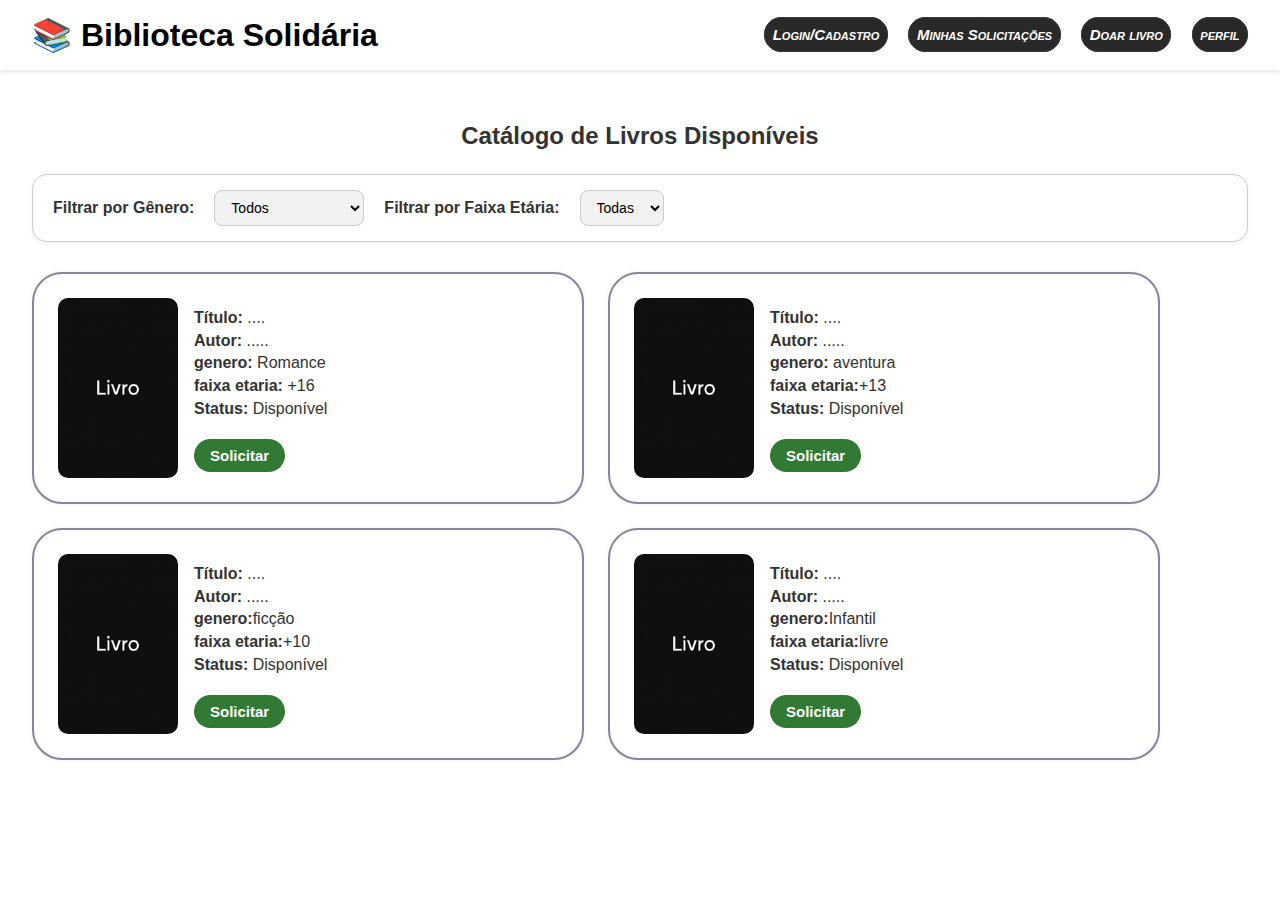
<file: index.html>
<!DOCTYPE html>
<html lang="pt-BR">
<head>
  <meta charset="UTF-8" />
  <meta name="viewport" content="width=device-width, initial-scale=1.0" />
  <title>Biblioteca Solidária - Catálogo</title>
  <link rel="stylesheet" href="css/index.css" />
</head>
<body>

  <header>
    <h1>📚 Biblioteca Solidária</h1>
    <nav>
      <a href="login.html">Login/Cadastro</a>
      <a href="minhas.html">Minhas Solicitações</a>
      <a href="doar.html">Doar livro</a>
      <a href="usuario.html">perfil</a>

    </nav>
  </header>

  <main>
    <h2>Catálogo de Livros Disponíveis</h2>
    <div class="filtros">
      <label for="filtro-genero">Filtrar por Gênero:</label>
      <select id="filtro-genero">
        <option value="">Todos</option>
        <option value="ficcao">Ficção</option>
        <option value="nao-ficcao">Não Ficção</option>
        <option value="aventura">Aventura</option>
        <option value="romance">Romance</option>
        <option value="misterios">Mistérios</option>
        <option value="ficcao-cientifica">Ficção Científica</option>
        <option value="Infantil">Infantil</option>
      </select>
    
      <label for="filtro-etaria">Filtrar por Faixa Etária:</label>
      <select id="filtro-etaria">
        <option value="">Todas</option>
        <option value="livre">livre</option>
        <option value="10+">10+</option>
        <option value="13+">13+</option>
        <option value="16+">16+</option>
        <option value="18+">18+</option>
      </select>
    </div>
    
    <div id="livros-container">
      <div class="book-card" data-genero="romance" data-etaria="16+">
        <img src="img/livro.png" alt="Capa do livro" class="book-img">        <div class="book-info">
        <p><strong>Título:</strong> ....<br></p>
        <p><strong>Autor:</strong> .....<br></p>
        <p><strong>genero:</strong> Romance<br></p>
        <p><strong>faixa etaria:</strong> +16<br></p>
        <p><strong>Status:</strong> Disponível</p>
        <a href="Detalhes-do-livro.html" class="edit-button">Solicitar</a>
        </div>
         </div>

      <div class="book-card" data-genero="aventura" data-etaria="13+">
        <img src="img/livro.png" alt="Capa do livro" class="book-img">        <div class="book-info">
        <p><strong>Título:</strong> ....<br></p>
        <p><strong>Autor:</strong> .....<br></p>
        <p><strong>genero:</strong> aventura<br></p>
        <p><strong>faixa etaria:</strong>+13<br></p>
        <p><strong>Status:</strong> Disponível</p>
        <a href="Detalhes-do-livro.html" class="edit-button">Solicitar</a>
        </div>

      </div>
      <div class="book-card" data-genero="Ficção" data-etaria="+10">
        <img src="img/livro.png" alt="Capa do livro" class="book-img">        <div class="book-info">
        <p><strong>Título:</strong> ....<br></p>
        <p><strong>Autor:</strong> .....<br></p>
        <p><strong>genero:</strong>ficção<br></p>
        <p><strong>faixa etaria:</strong>+10<br></p>
        <p><strong>Status:</strong> Disponível</p>
        <a href="Detalhes-do-livro.html" class="edit-button">Solicitar</a>
        </div>

      </div>
      <div class="book-card" data-genero="Infantil" data-etaria="livre">
        <img src="img/livro.png" alt="Capa do livro" class="book-img">        <div class="book-info">
        <p><strong>Título:</strong> ....<br></p>
        <p><strong>Autor:</strong> .....<br></p>
        <p><strong>genero:</strong>Infantil<br></p>
        <p><strong>faixa etaria:</strong>livre<br></p>
        <p><strong>Status:</strong> Disponível</p>
        <a href="Detalhes-do-livro.html" class="edit-button">Solicitar</a>
        </div>

      </div>
    </div>
  </main>
  
  <script>
    const generoSelect = document.getElementById("filtro-genero");
    const etariaSelect = document.getElementById("filtro-etaria");
    const livros = document.querySelectorAll(".book-card");
  
    function filtrarLivros() {
      const genero = generoSelect.value;
      const etaria = etariaSelect.value;
  
      livros.forEach(livro => {
        const generoLivro = livro.dataset.genero || "";
        const faixaEtariaLivro = livro.dataset.etaria || "";
  
        const generoCond = genero === "" || genero === generoLivro;
        const etariaCond = etaria === "" || etaria === faixaEtariaLivro;
  
        livro.style.display = (generoCond && etariaCond) ? "flex" : "none";
      });
    }
  
    generoSelect.addEventListener("change", filtrarLivros);
    etariaSelect.addEventListener("change", filtrarLivros);
  </script>
  
</body>

  
</html>
</file>
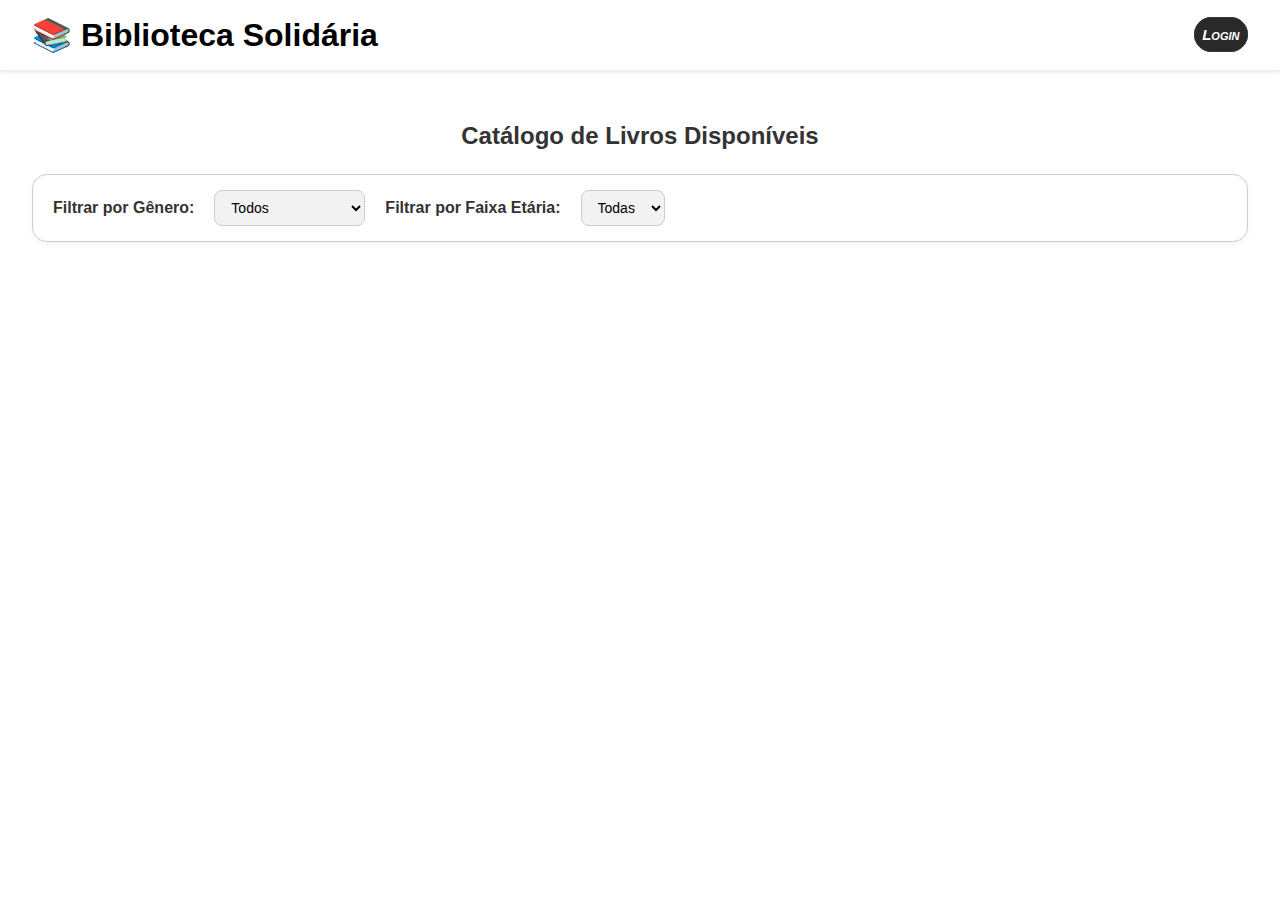
<file: catalogo.html>
<!DOCTYPE html>
<html lang="pt-BR">

<head>
  <meta charset="UTF-8" />
  <meta name="viewport" content="width=device-width, initial-scale=1.0" />
  <title>Biblioteca Solidária - Catálogo</title>
  <link rel="stylesheet" href="css/catalogo.css" />
</head>

<body>
  <header>
    <h1>📚 Biblioteca Solidária</h1>
    <nav>
      <a href="login.html" id="btn-login">Login</a>
      <a href="catalogo.html" id="btn-catalogo" style="display: none;">Catalago</a>
      <a href="meus-livros.html" id="btn-meus-livros" style="display: none;">Meus Livros</a>
      <a href="solicitacoes.html" id="btn-solicitacoes" style="display: none;">Minhas Solicitações</a>
      <a href="perfil.html" id="btn-perfil" style="display: none;">Perfil</a>
      <a id="btn-sair" style="display: none;">Sair</a>
    </nav>
  </header>

  <main>
    <h2>Catálogo de Livros Disponíveis</h2>
    <div class="filtros">
      <label for="filtro-genero">Filtrar por Gênero:</label>
      <select id="filtro-genero">
        <option value="">Todos</option>
        <option value="science_fiction">Ficção-Científica</option>
        <option value="non_fiction">Não-Ficção</option>
        <option value="adventure">Aventura</option>
        <option value="romance">Romance</option>
        <option value="horror">Horror</option>
        <option value="fantasy">Fantasia</option>
      </select>

      <label for="filtro-etaria">Filtrar por Faixa Etária:</label>
      <select id="filtro-etaria">
        <option value="">Todas</option>
        <option value="all_ages">livre</option>
        <option value="10_and_up">10+</option>
        <option value="13_and_up">13+</option>
        <option value="16_and_up">16+</option>
        <option value="18_and_up">18+</option>
      </select>
    </div>

    <div id="livros-container">
      <!-- Os livros serão inseridos aqui dinamicamente -->
    </div>
  </main>

  <script>
    const generoSelect = document.getElementById("filtro-genero");
    const etariaSelect = document.getElementById("filtro-etaria");

    const categoriasTraduzidas = {
      fantasy: "Fantasia",
      non_fiction: "Não-ficção",
      adventure: "Aventura",
      romance: "Romance",
      horror: "Horror",
      science_fiction: "Ficção científica",
    };

    const classificacoesTraduzidas = {
      "18_and_up": "18+",
      "16_and_up": "16+",
      "13_and_up": "13+",
      "10_and_up": "10+",
      all_ages: "Livre",
    };

    function filtrarLivros() {
      const genero = generoSelect.value;
      const etaria = etariaSelect.value;
      const livros = document.querySelectorAll(".book-card");

      livros.forEach((livro) => {
        const generoLivro = livro.dataset.genero || "";
        const faixaEtariaLivro = livro.dataset.etaria || "";

        const generoCond = genero === "" || genero === generoLivro;
        const etariaCond = etaria === "" || etaria === faixaEtariaLivro;

        livro.style.display = generoCond && etariaCond ? "flex" : "none";
      });
    }

    generoSelect.addEventListener("change", filtrarLivros);
    etariaSelect.addEventListener("change", filtrarLivros);

    async function carregarLivros() {
      try {
        const response = await fetch(
          "http://127.0.0.1:8000/api/catalog/"
        );
        const livros = await response.json();
        const livrosContainer = document.getElementById("livros-container");
        console.log(livros);

        if (livrosContainer) {
          livrosContainer.innerHTML = "";

          livros.forEach((livro) => {
            const livroCard = document.createElement("div");
            livroCard.classList.add("book-card");
            livroCard.dataset.genero = livro.category;
            livroCard.dataset.etaria = livro.classification;

            const categoriaTraduzida =
              categoriasTraduzidas[livro.category] || livro.category;
            const classificacaoTraduzida =
              classificacoesTraduzidas[livro.classification] ||
              livro.classification;

            livroCard.innerHTML = `
              <img src="img/livro.png" alt="Capa do livro" class="book-img">
              <div class="book-info">
              <p><strong>Título:</strong> ${livro.title}</p> <!-- Atualizando para 'title' -->
              <p><strong>Autor:</strong> ${livro.author}</p> <!-- Atualizando para 'author' -->
              <p><strong>Gênero:</strong>  ${categoriaTraduzida}</p> <!-- Atualizando para 'category' -->
              <p><strong>Classificação:</strong> ${classificacaoTraduzida}</p> <!-- Atualizando para 'classification' -->
              <p><strong>Status:</strong> ${livro.status === "available" ? "Disponível" : "Indisponível"}</p> <!-- Traduzindo status -->
              <a href="info-livro.html?id=${livro.id}" class="edit-button">Solicitar</a>
              </div>`;
            livrosContainer.appendChild(livroCard);
          });
        }
      } catch (error) {
        console.error("Erro ao carregar livros:", error);
      }
    }

    const accessToken = localStorage.getItem("accessToken");
    const btnLogin = document.getElementById("btn-login");
    const btnSolicitacoes = document.getElementById("btn-solicitacoes");
    const btnDoarLivro = document.getElementById("btn-meus-livros");
    const btnPerfil = document.getElementById("btn-perfil");
    const btnSair = document.getElementById("btn-sair");
    const btnCatalogo = document.getElementById("btn-catalogo");

    if (accessToken) {
      // Usuário está logado
      btnLogin.style.display = "none";
      btnSolicitacoes.style.display = "inline";
      btnDoarLivro.style.display = "inline";
      btnPerfil.style.display = "inline";
      btnSair.style.display = "inline";
      btnCatalogo.style.display = "inline";
    } else {
      // Usuário não está logado
      btnLogin.style.display = "inline";
      btnSolicitacoes.style.display = "none";
      btnDoarLivro.style.display = "none";
      btnPerfil.style.display = "none";
      btnSair.style.display = "none";
      btnCatalogo.style.display = "none";
    }


    btnSair.addEventListener("click", () => {
      localStorage.removeItem("accessToken");
      window.location.href = "login.html";
    });

    window.onload = carregarLivros;
  </script>
</body>

</html>
</file>
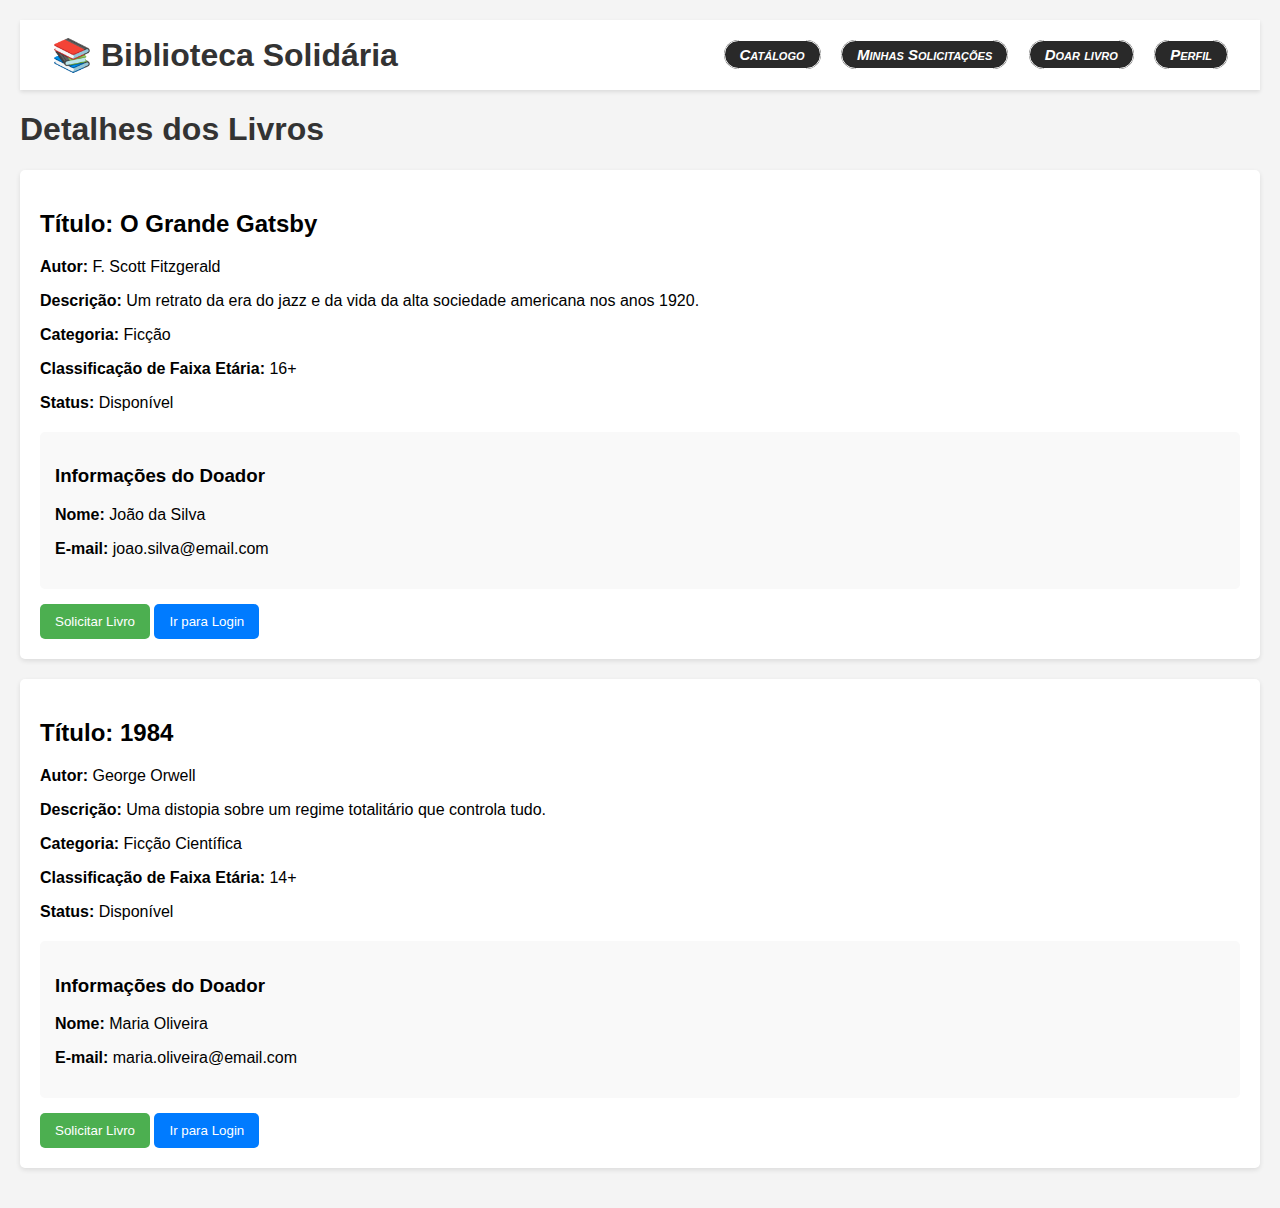
<file: Detalhes-do-livro.html>
<!DOCTYPE html>
<html lang="pt-BR">
<head>
  <meta charset="UTF-8" />
  <meta name="viewport" content="width=device-width, initial-scale=1.0" />
  <title>Detalhes do Livro</title>
  <link rel="stylesheet" href="css/detalhes.css" />
</head>
<body>

  <header>
    <h1>📚 Biblioteca Solidária</h1>
    <nav>
      <a href="index.html">Catálogo</a>
      <a href="minhas.html">Minhas Solicitações</a>
      <a href="doar.html">Doar livro</a>
      <a href="usuario.html">Perfil</a>
    </nav>
  </header>

  <main>
    <h1>Detalhes dos Livros</h1>
  <div id="livros-container"></div>

  <script>
    // Simulação de dados de livros
    const livros = [
      {
        titulo: "O Grande Gatsby",
        autor: "F. Scott Fitzgerald",
        descricao: "Um retrato da era do jazz e da vida da alta sociedade americana nos anos 1920.",
        categoria: "Ficção",
        classificacao: "16+",
        status: "Disponível",
        doador: {
          nome: "João da Silva",
          email: "joao.silva@email.com"
        }
      },
      {
        titulo: "1984",
        autor: "George Orwell",
        descricao: "Uma distopia sobre um regime totalitário que controla tudo.",
        categoria: "Ficção Científica",
        classificacao: "14+",
        status: "Disponível",
        doador: {
          nome: "Maria Oliveira",
          email: "maria.oliveira@email.com"
        }
      }
      // Adicione mais livros conforme necessário
    ];

    const usuarioLogado = false; // Mude para true para simular um usuário logado

    // Função para renderizar os livros na página
    function renderizarLivros() {
      const livrosContainer = document.getElementById('livros-container');
      livrosContainer.innerHTML = '';

      livros.forEach(livro => {
        const livroDiv = document.createElement('div');
        livroDiv.classList.add('livro');
        livroDiv.innerHTML = `
          <h2>Título: ${livro.titulo}</h2>
          <p><strong>Autor:</strong> ${livro.autor}</p>
          <p><strong>Descrição:</strong> ${livro.descricao}</p>
          <p><strong>Categoria:</strong> ${livro.categoria}</p>
          <p><strong>Classificação de Faixa Etária:</strong> ${livro.classificacao}</p>
          <p><strong>Status:</strong> ${livro.status}</p>
          <div class="doador-info">
            <h3>Informações do Doador</h3>
            <p><strong>Nome:</strong> ${livro.doador.nome}</p>
            <p><strong>E-mail:</strong> ${livro.doador.email}</p>
          </div>
          <div id="acao-solicitar">
            <button class="solicitar-livro">Solicitar Livro</button>
            <button class="botao-login">Ir para Login</button>
          </div>
        `;
        livrosContainer.appendChild(livroDiv);

        // Adiciona evento para o botão de solicitar livro
        livroDiv.querySelector('.solicitar-livro').addEventListener('click', function() {
          if (!usuarioLogado) {
            window.location.href = 'login.html';
          } else {
            alert('Solicitação do livro "${livro.titulo}" realizada com sucesso!');
          }
        });

        // Adiciona evento para o botão de ir para login
        livroDiv.querySelector('.botao-login').addEventListener('click', function() {
          window.location.href = 'login.html';
        });
      });
    }

    // Renderiza os livros na página ao carregar
    renderizarLivros();
  </script>
</body>
</html>
</file>
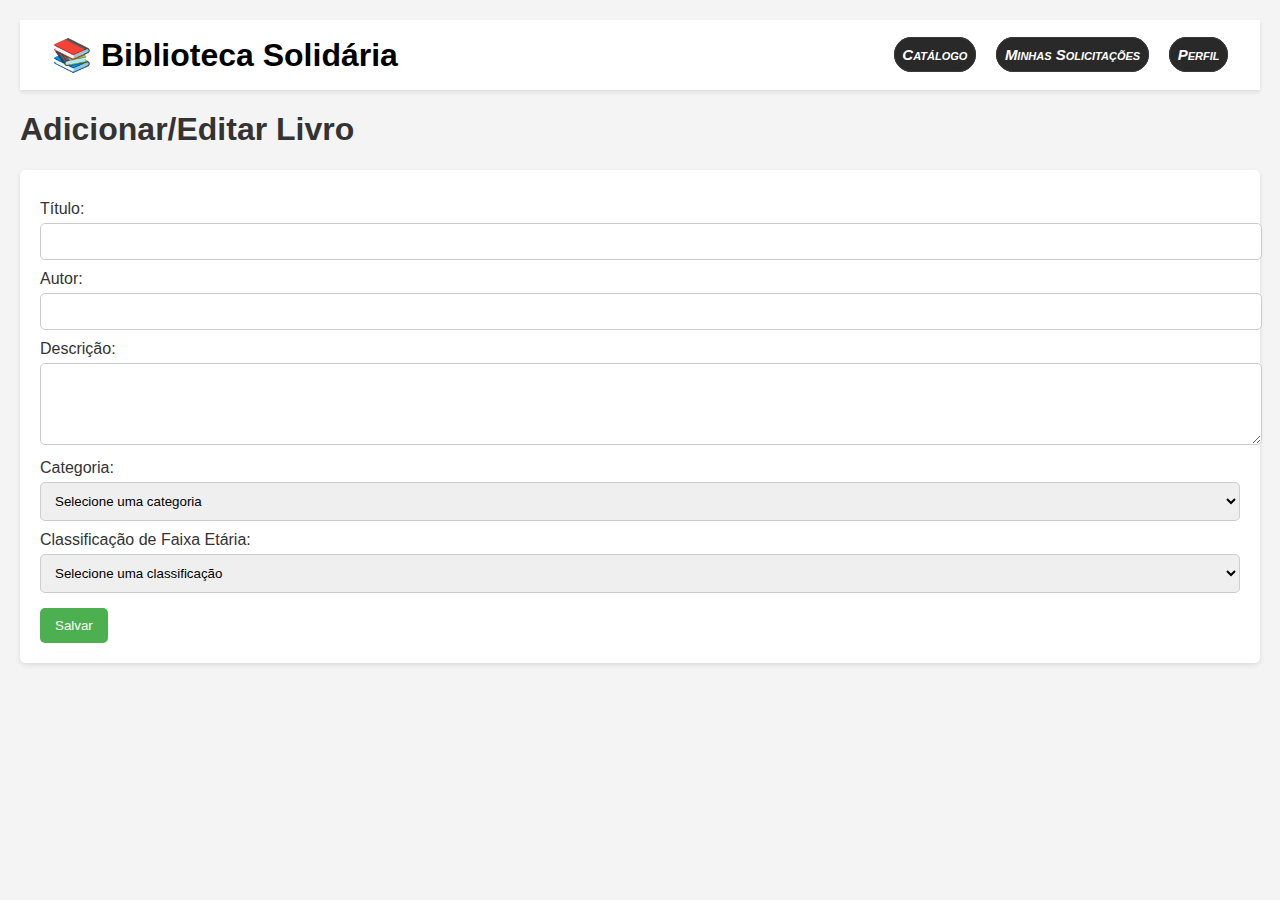
<file: doar.html>
<!DOCTYPE html>
<html lang="pt-BR">
<head>
  <meta charset="UTF-8">
  <meta name="viewport" content="width=device-width, initial-scale=1.0">
  <title>Doar Livro - Biblioteca Solidária</title>
  <link rel="stylesheet" href="css/doar.css">
</head>
<body>
  <header>
    <h1>📚 Biblioteca Solidária</h1>
    <nav>
        <a href="index.html">Catálogo</a>
        <a href="minhas.html">Minhas Solicitações</a>
        <a href="usuario.html">Perfil</a>
      </nav>
  </header>

  <main>
    <h1>Adicionar/Editar Livro</h1>
  <form id="livro-form">
    <label for="titulo">Título:</label>
    <input type="text" id="titulo" required />

    <label for="autor">Autor:</label>
    <input type="text" id="autor" required />

    <label for="descricao">Descrição:</label>
    <textarea id="descricao" rows="4" required></textarea>

    <label for="categoria">Categoria:</label>
    <select id="categoria" required>
      <option value="">Selecione uma categoria</option>
      <option value="ficcao">Ficção</option>
      <option value="nao-ficcao">Não Ficção</option>
      <option value="aventura">Aventura</option>
      <option value="romance">Romance</option>
      <option value="mistérios">Mistérios</option>
      <option value="ficcao-cientifica">Ficção Científica</option>
    </select>

    <label for="classificacao">Classificação de Faixa Etária:</label>
    <select id="classificacao" required>
      <option value="">Selecione uma classificação</option>
      <option value="10+">10+</option>
      <option value="13+">13+</option>
      <option value="16+">16+</option>
      <option value="18+">18+</option>
    </select>

    <button type="submit">Salvar</button>
  </form>

  <script>
    document.getElementById('livro-form').addEventListener('submit', function(event) {
      event.preventDefault();
      // Aqui você pode adicionar a lógica para salvar o livro
      alert('Livro salvo com sucesso!');
      // Limpar o formulário após salvar
      this.reset();
    });
  </script>

</body>
</html>
</file>
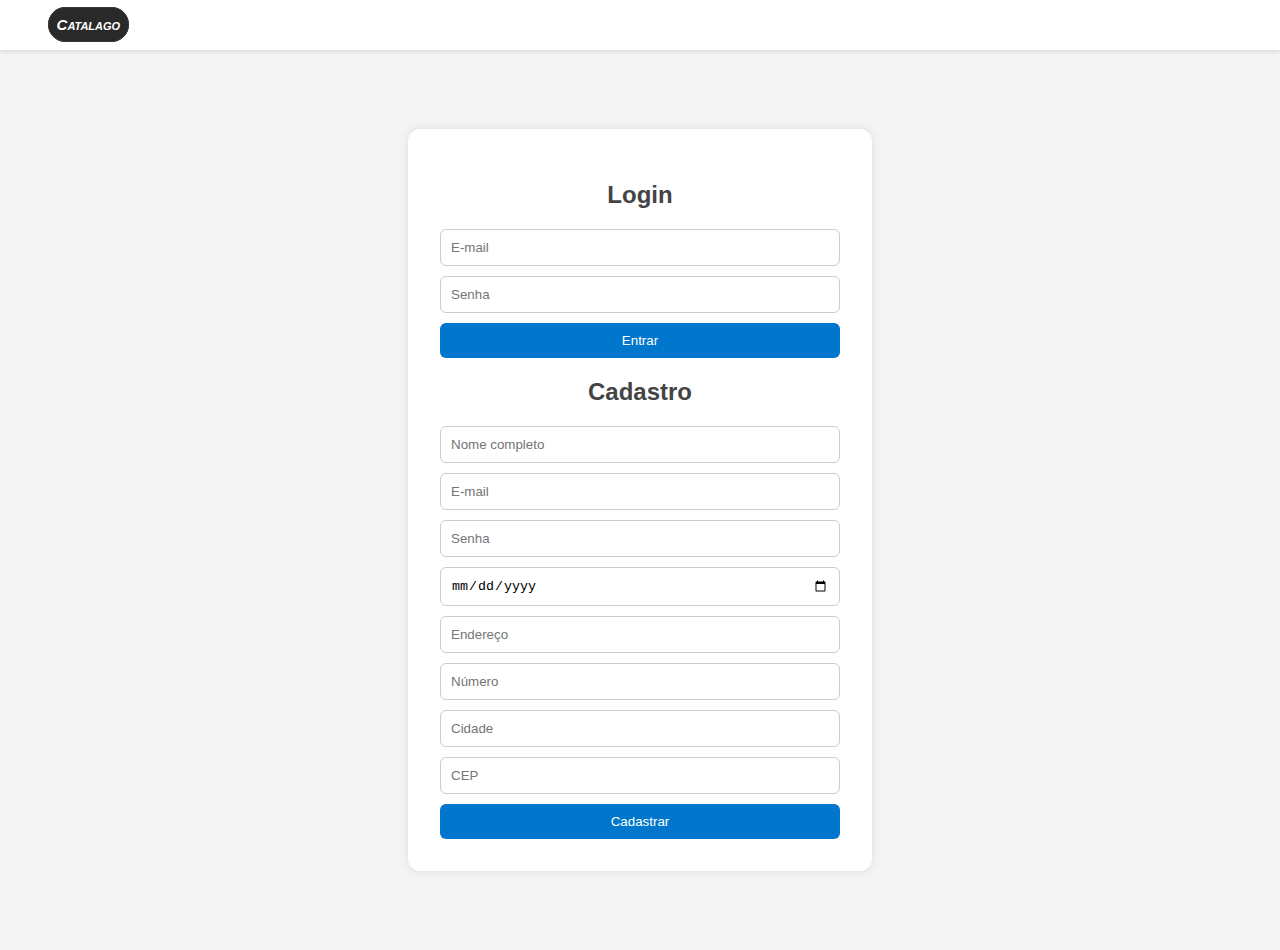
<file: login.html>
<!DOCTYPE html>
<html lang="pt-BR">

<head>
  <meta charset="UTF-8" />
  <meta name="viewport" content="width=device-width, initial-scale=1.0" />
  <title>Login / Cadastro - Biblioteca Solidária</title>
  <link rel="stylesheet" href="css/login.css" />
</head>

<body>
  <header>
    <nav>
      <a href="catalogo.html">Catalago</a>
    </nav>
  </header>
  <main>
    <div class="form-container">
      <h2>Login</h2>
      <form id="form-login">
        <input type="email" name="email" placeholder="E-mail" required />
        <input type="password" name="senha" placeholder="Senha" required />
        <button type="submit">Entrar</button>
      </form>

      <h2>Cadastro</h2>
      <form id="form-cadastro">
        <input type="text" name="nome" placeholder="Nome completo" required />
        <input type="email" name="email" placeholder="E-mail" required />
        <input type="password" name="senha" placeholder="Senha" required />
        <input type="date" name="data_nascimento" placeholder="Data de Nascimento" required />
        <input type="text" name="endereco" placeholder="Endereço" required />
        <input type="text" name="numero" placeholder="Número" required />
        <input type="text" name="cidade" placeholder="Cidade" required />
        <input type="text" name="cep" placeholder="CEP" required />
        <button type="submit">Cadastrar</button>
      </form>
    </div>
  </main>
  <script>
    const formLogin = document.getElementById('form-login');
    const formCadastro = document.getElementById('form-cadastro');

    // LOGIN
    formLogin.addEventListener('submit', async (e) => {
      e.preventDefault();

      const email = formLogin.email.value;
      const password = formLogin.senha.value;

      try {
        const resposta = await fetch('http://127.0.0.1:8000/api/login/', {
          method: 'POST',
          headers: { 'Content-Type': 'application/json' },
          body: JSON.stringify({ email, password }),
        });

        if (!resposta.ok) throw new Error('Erro no login');

        const dados = await resposta.json();
        localStorage.setItem('accessToken', dados.access);
        alert('Login realizado com sucesso!');
        window.location.href = 'catalogo.html';
      } catch (err) {
        alert('Erro ao fazer login. Verifique seus dados.');
        console.error(err);
      }
    });

    // CADASTRO
    formCadastro.addEventListener('submit', async (e) => {
      e.preventDefault();

      const dados = {
        name: formCadastro.nome.value,
        email: formCadastro.email.value,
        password: formCadastro.senha.value,
        birth_date: formCadastro.data_nascimento.value,
        street: formCadastro.endereco.value,
        number: formCadastro.numero.value,
        city: formCadastro.cidade.value,
        zip: formCadastro.cep.value,
      };

      try {
        const resposta = await fetch('http://127.0.0.1:8000/api/users/', {
          method: 'POST',
          headers: { 'Content-Type': 'application/json' },
          body: JSON.stringify(dados),
        });

        if (!resposta.ok) {
          const erro = await resposta.json();
          let mensagens = [];

          for (const campo in erro) {
            mensagens.push(`${campo}: ${erro[campo].join(', ')}`);
          }

          throw new Error(mensagens.join('\n'));
        }

        const resultado = await resposta.json();
        window.location.href = 'catalogo.html';
        formCadastro.reset();
      } catch (err) {
        alert(err.message);
        console.error(err);
      }
    });
  </script>
</body>

</html>
</file>
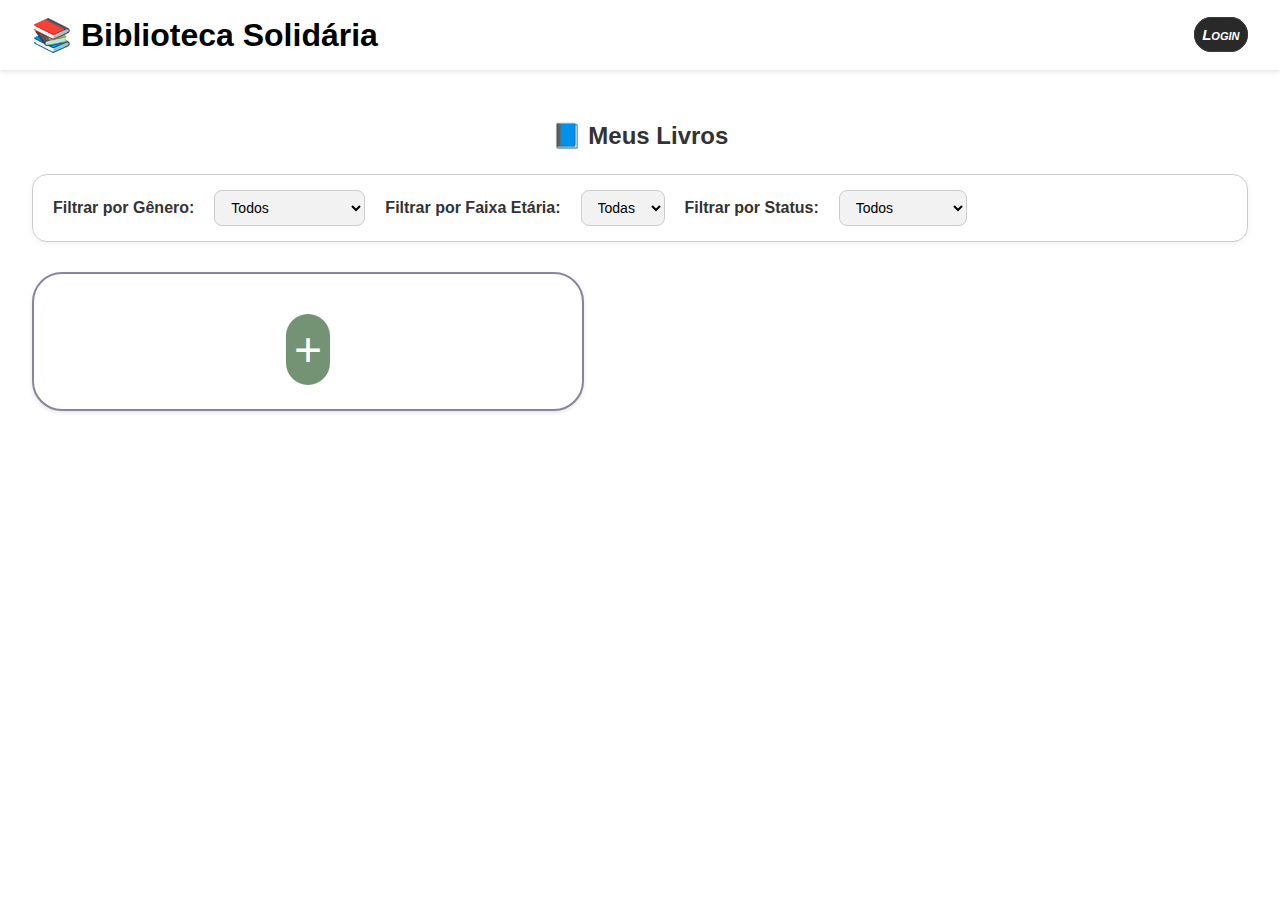
<file: meus-livros.html>
<!DOCTYPE html>
<html lang="pt-BR">

<head>
  <meta charset="UTF-8" />
  <meta name="viewport" content="width=device-width, initial-scale=1.0" />
  <title>Meus Livros - Biblioteca Solidária</title>
  <link rel="stylesheet" href="css/catalogo.css" />
</head>

<body>
  <header>
    <h1>📚 Biblioteca Solidária</h1>
    <nav>
      <a href="login.html" id="btn-login">Login</a>
      <a href="catalogo.html" id="btn-catalogo" style="display: none;">Catálogo</a>
      <a href="meus-livros.html" id="btn-meus-livros" style="display: none;">Meus Livros</a>
      <a href="solicitacoes.html" id="btn-solicitacoes" style="display: none;">Minhas Solicitações</a>
      <a href="perfil.html" id="btn-perfil" style="display: none;">Perfil</a>
      <a id="btn-sair" style="display: none;">Sair</a>
    </nav>
  </header>

  <main>
    <h2>📘 Meus Livros</h2>
    <div class="filtros">
      <label for="filtro-genero">Filtrar por Gênero:</label>
      <select id="filtro-genero">
        <option value="">Todos</option>
        <option value="science_fiction">Ficção-Científica</option>
        <option value="non_fiction">Não-Ficção</option>
        <option value="adventure">Aventura</option>
        <option value="romance">Romance</option>
        <option value="horror">Horror</option>
        <option value="fantasy">Fantasia</option>
      </select>

      <label for="filtro-etaria">Filtrar por Faixa Etária:</label>
      <select id="filtro-etaria">
        <option value="">Todas</option>
        <option value="all_ages">Livre</option>
        <option value="10_and_up">10+</option>
        <option value="13_and_up">13+</option>
        <option value="16_and_up">16+</option>
        <option value="18_and_up">18+</option>
      </select>

      <label for="filtro-status">Filtrar por Status:</label>
      <select id="filtro-status">
        <option value="todos">Todos</option>
        <option value="disponiveis">Disponíveis</option>
        <option value="indisponiveis">Indisponíveis</option>
      </select>
    </div>

    <div id="livros-container">
      <!-- Botão fixo para adicionar um novo livro -->
      <div class="book-card add-book-card" onclick="window.location.href='adicionar-livro.html'">
        <div class="add-book-info">
          <button class="add-book-button">+</button>
        </div>
      </div>
      <!-- Os livros do usuário serão inseridos aqui dinamicamente -->
    </div>
  </main>

  <script>
    const generoSelect = document.getElementById("filtro-genero");
    const etariaSelect = document.getElementById("filtro-etaria");

    const categoriasTraduzidas = {
      fantasy: "Fantasia",
      non_fiction: "Não-ficção",
      adventure: "Aventura",
      romance: "Romance",
      horror: "Horror",
      science_fiction: "Ficção científica",
    };

    const classificacoesTraduzidas = {
      "18_and_up": "18+",
      "16_and_up": "16+",
      "13_and_up": "13+",
      "10_and_up": "10+",
      all_ages: "Livre",
    };

    // Função para filtrar os livros
    function filtrarLivros() {
      const genero = generoSelect.value;
      const etaria = etariaSelect.value;
      const livros = document.querySelectorAll(".book-card:not(.add-book-card)");

      livros.forEach((livro) => {
        const generoLivro = livro.dataset.genero || "";
        const faixaEtariaLivro = livro.dataset.etaria || "";

        const generoCond = genero === "" || genero === generoLivro;
        const etariaCond = etaria === "" || etaria === faixaEtariaLivro;

        livro.style.display = generoCond && etariaCond ? "flex" : "none";
      });
    }

    generoSelect.addEventListener("change", filtrarLivros);
    etariaSelect.addEventListener("change", filtrarLivros);

    // Função para filtrar os livros por status
    function filtrarPorStatus() {
      const filtroStatus = document.getElementById("filtro-status").value;
      const livros = document.querySelectorAll(".book-card");

      livros.forEach((livro) => {
        const isIndisponivel = livro.classList.contains("indisponivel");

        if (filtroStatus === "todos") {
          livro.style.display = "flex"; // Mostra todos os livros
        } else if (filtroStatus === "disponiveis") {
          livro.style.display = isIndisponivel ? "none" : "flex"; // Mostra apenas os disponíveis
        } else if (filtroStatus === "indisponiveis") {
          livro.style.display = isIndisponivel ? "flex" : "none"; // Mostra apenas os indisponíveis
        }
      });
    }

    // Adicionar evento ao filtro de status
    document.getElementById("filtro-status").addEventListener("change", filtrarPorStatus);

    // Função para carregar os livros do usuário logado
    async function carregarLivros() {
      try {
        const response = await fetch("http://127.0.0.1:8000/api/my-books/", {
          headers: {
            Authorization: `Bearer ${localStorage.getItem("accessToken")}`,
          },
        });

        if (!response.ok) {
          throw new Error("Erro ao carregar os livros do usuário.");
        }

        const livros = await response.json();
        const livrosContainer = document.getElementById("livros-container");

        if (livrosContainer) {
          // Separar livros disponíveis e indisponíveis
          const livrosDisponiveis = livros.filter((livro) => livro.status === "available");
          const livrosIndisponiveis = livros.filter((livro) => livro.status !== "available");

          // Função para criar o card do livro
          const criarLivroCard = (livro, isIndisponivel) => {
            const livroCard = document.createElement("div");
            livroCard.classList.add("book-card");
            if (isIndisponivel) {
              livroCard.classList.add("indisponivel"); // Adiciona classe para estilizar o card cinza
            }
            livroCard.dataset.genero = livro.category;
            livroCard.dataset.etaria = livro.classification;

            const categoriaTraduzida =
              categoriasTraduzidas[livro.category] || livro.category;
            const classificacaoTraduzida =
              classificacoesTraduzidas[livro.classification] || livro.classification;

            livroCard.innerHTML = `
              <img src="img/livro.png" alt="Capa do livro" class="book-img">
              <div class="book-info">
                <p><strong>Título:</strong> ${livro.title}</p>
                <p><strong>Autor:</strong> ${livro.author}</p>
                <p><strong>Gênero:</strong> ${categoriaTraduzida}</p>
                <p><strong>Classificação:</strong> ${classificacaoTraduzida}</p>
                <p><strong>Status:</strong> ${livro.status === "available" ? "Disponível" : "Indisponível"}</p>
                <a href="info-livro.html?id=${livro.id}&source=my-books" class="edit-button">Ver Detalhes</a>
              </div>`;
            return livroCard;
          };

          // Adicionar livros disponíveis primeiro
          livrosDisponiveis.forEach((livro) => {
            const livroCard = criarLivroCard(livro, false);
            livrosContainer.appendChild(livroCard);
          });

          // Adicionar livros indisponíveis no final
          livrosIndisponiveis.forEach((livro) => {
            const livroCard = criarLivroCard(livro, true);
            livrosContainer.appendChild(livroCard);
          });

          // Aplicar os filtros após carregar os livros
          filtrarLivros();
          filtrarPorStatus();
        }
      } catch (error) {
        console.error("Erro ao carregar livros:", error);
        alert("Erro ao carregar os livros do usuário.");
      }
    }

    const accessToken = localStorage.getItem("accessToken");
    const btnLogin = document.getElementById("btn-login");
    const btnSolicitacoes = document.getElementById("btn-solicitacoes");
    const btnDoarLivro = document.getElementById("btn-meus-livros");
    const btnPerfil = document.getElementById("btn-perfil");
    const btnSair = document.getElementById("btn-sair");
    const btnCatalogo = document.getElementById("btn-catalogo");

    if (accessToken) {
      // Usuário está logado
      btnLogin.style.display = "none";
      btnSolicitacoes.style.display = "inline";
      btnDoarLivro.style.display = "inline";
      btnPerfil.style.display = "inline";
      btnSair.style.display = "inline";
      btnCatalogo.style.display = "inline";
    } else {
      // Usuário não está logado
      btnLogin.style.display = "inline";
      btnSolicitacoes.style.display = "none";
      btnDoarLivro.style.display = "none";
      btnPerfil.style.display = "none";
      btnSair.style.display = "none";
      btnCatalogo.style.display = "none";
    }

    btnSair.addEventListener("click", () => {
      localStorage.removeItem("accessToken");
      window.location.href = "login.html";
    });

    window.onload = carregarLivros;
  </script>
</body>

</html>
</file>
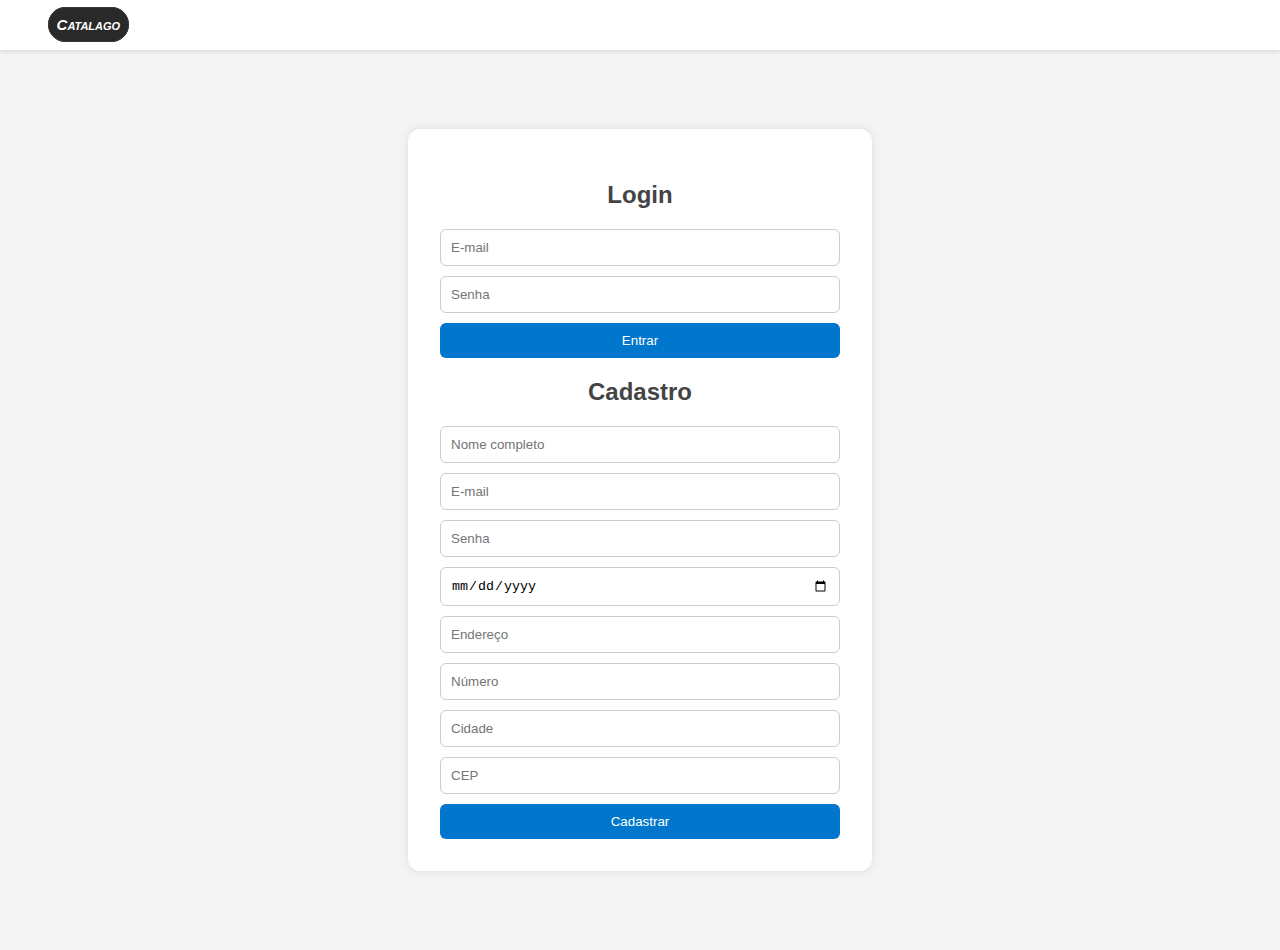
<file: painel-usuario.html>
<!DOCTYPE html>
<html lang="pt-BR">

<head>
  <meta charset="UTF-8" />
  <meta name="viewport" content="width=device-width, initial-scale=1.0" />
  <title>Painel do Usuário - Biblioteca Solidária</title>
  <link rel="stylesheet" href="css/usuario.css" />
</head>

<body>
  <header>
    <h1>📚 Biblioteca Solidária</h1>
    <nav>
      <a href="catalogo.html">Catálogo</a>
      <a href="solicitacoes.html">Minhas Solicitações</a>
      <a href="gerenciar-livro.html">Doar Livro</a>
    </nav>
  </header>

  <main>
    <h2>👤 Painel do Usuário</h2>

    <section class="user-info" id="user-info">
      <!-- Os dados do usuário serão carregados dinamicamente aqui -->
    </section>

    <section class="doacoes">
      <h3>📘 Livros Doado por Mim</h3>
      <ul>
        <li><strong>Livro:</strong> Dom Casmurro – <em>Status: Disponível</em></li>
        <li><strong>Livro:</strong> Capitães da Areia – <em>Status: Doado</em></li>
      </ul>
    </section>

    <section class="solicitacoes-recebidas">
      <h3>📨 Solicitações Recebidas</h3>
      <ul>
        <li>
          <p><strong>Solicitante:</strong> João Souza</p>
          <p><strong>Livro:</strong> Dom Casmurro</p>
          <p><strong>Data da Solicitação:</strong> 10/04/2025</p>
          <button class="entrega-button">Confirmar Entrega</button>
        </li>
        <li>
          <p><strong>Solicitante:</strong> Maria Oliveira</p>
          <p><strong>Livro:</strong> Capitães da Areia</p>
          <p><strong>Data da Solicitação:</strong> 08/04/2025</p>
          <button class="entrega-button">Confirmar Entrega</button>
        </li>
      </ul>
    </section>
  </main>

  <script>
    // Verificar se o usuário está logado
    const accessToken = localStorage.getItem('accessToken');
    if (!accessToken) {
      alert('Você precisa estar logado para acessar esta página.');
      window.location.href = 'login.html';
    }

    // Função para carregar as informações do usuário
    async function carregarUsuario() {
      try {
        // Substitua {id} pelo ID do usuário logado
        const userId = 33; // Exemplo: ID fixo (ajuste para obter dinamicamente)
        const response = await fetch(`http://127.0.0.1:8000/api/users/${userId}/`, {
          headers: {
            Authorization: `Bearer ${accessToken}`,
          },
        });

        if (!response.ok) {
          throw new Error('Erro ao carregar informações do usuário.');
        }

        const usuario = await response.json();

        // Preencher a seção user-info dinamicamente
        const userInfoSection = document.getElementById('user-info');
        userInfoSection.innerHTML = `
          <p><strong>Nome:</strong> ${usuario.name}</p>
          <p><strong>Email:</strong> ${usuario.email}</p>
          <p><strong>Data de Nascimento:</strong> ${usuario.birth_date}</p>
          <p><strong>Telefone:</strong> ${usuario.phone}</p>
          <p><strong>Endereço:</strong> ${usuario.address.street}, ${usuario.address.number} - ${usuario.address.city}, CEP ${usuario.address.zip}</p>
          <a href="editar-perfil.html" class="edit-button">Editar Perfil</a>
        `;
      } catch (error) {
        console.error(error);
        alert('Erro ao carregar informações do usuário.');
      }
    }

    // Carregar as informações do usuário ao carregar a página
    window.onload = carregarUsuario;
  </script>
</body>

</html>
</file>
<file: css/index.css>
body {
  font-family: Arial, sans-serif;
  margin: 0;
  background-color: #ffffff;
  color: #333;
}

header {
  background-color: #ffffff;
  padding: 1rem 2rem;
  display: flex;
  justify-content: space-between;
  align-items: center;
  box-shadow: 0 2px 4px rgba(0, 0, 0, 0.1);
}

header h1 {
  margin: 0;
  color: #000000;
}

nav a {
  margin-left: 1rem;
  text-decoration: none;
  color: #ffffff;
  border: 1px solid #3b3b3b;
  border-radius: 50px;
  background-color: #292929;
  padding: 2mm;
  font: italic small-caps bold 15px/15px Arial, Helvetica, Sans-serif;
  transition: transform 0.2s;
}

main {
  padding: 2rem;
}

h2 {
  text-align: center;
  margin-bottom: 1.5rem;
}

#livros-container {
  display: flex;
  flex-wrap: wrap;
  gap: 1.5rem;
  justify-content: left;
}

.book-card {
  display: flex;
  align-items: center;
  gap: 1rem;
  background-color: #fff;
  border: 2px solid #86859b;
  border-radius: 30px;
  padding: 1.5rem;
  width: 500px;
  box-shadow: 0 0 6px rgba(0, 0, 0, 0.05);
  font-size: 16px;

  transition: transform 0.2s ease, box-shadow 0.2s ease;
}

.book-card:hover {
  transform: translateY(-4px);
  box-shadow: 0 8px 18px rgba(0, 0, 0, 0.1);
}

.book-img {
  width: 120px;
  height: 180px;
  object-fit: cover;
  border-radius: 10px;
}

.book-info {
  flex: 1;
}

.book-info p {
  margin: 0.3rem 0;
}

.book-card h3 {
  margin: 0 0 0.5rem;
}

.book-info button,
.book-card button {
  margin-top: 1rem;
  padding: 0.5rem;
  width: 100%;
  background-color: #749274;
  color: white;
  border: none;
  border-radius: 100px;
  cursor: pointer;
  transition: background-color 0.2s ease;
}

.book-info button:hover,
.book-card button:hover {
  background-color: #264e26;
}

.edit-button {
  display: inline-block;
  margin-top: 1rem;
  padding: 0.5rem 1rem;
  background-color: #327934;
  color: white;
  text-decoration: none;
  text-align: center;
  border: none;
  border-radius: 50px;
  font-weight: bold;
  font-size: 15px;
  transition: background-color 0.3s ease;
}

.edit-button:hover {
  background-color: #388e3c;
}

.filtros {
  display: flex;
  gap: 20px;
  flex-wrap: wrap;
  margin-bottom: 30px;
  align-items: center;
  background-color: #ffffff;
  padding: 15px 20px;
  border-radius: 15px;
  border: 1px solid #ccc;
  box-shadow: 0 2px 6px rgba(0,0,0,0.05);
}

.filtros label {
  font-weight: bold;
  color: #333;
}

.filtros select {
  padding: 8px 12px;
  border-radius: 8px;
  border: 1px solid #ccc;
  background-color: #f2f2f2;
  font-size: 14px;
}
</file>
<file: css/catalogo.css>
body {
	font-family: Arial, sans-serif;
	margin: 0;
	background-color: #ffffff;
	color: #333;
}

header {
	background-color: #ffffff;
	padding: 1rem 2rem;
	display: flex;
	justify-content: space-between;
	align-items: center;
	box-shadow: 0 2px 4px rgba(0, 0, 0, 0.1);
}

header h1 {
	margin: 0;
	color: #000000;
}

nav a {
	margin-left: 1rem;
	text-decoration: none;
	color: #ffffff;
	border: 1px solid #3b3b3b;
	border-radius: 50px;
	background-color: #292929;
	padding: 2mm;
	font: italic small-caps bold 15px/15px Arial, Helvetica, Sans-serif;
	transition: transform 0.2s;
}

main {
	padding: 2rem;
}

h2 {
	text-align: center;
	margin-bottom: 1.5rem;
}

#livros-container {
	display: flex;
	flex-wrap: wrap;
	gap: 1.5rem;
	justify-content: left;
}

.book-card {
	display: flex;
	align-items: center;
	gap: 1rem;
	background-color: #fff;
	border: 2px solid #86859b;
	border-radius: 30px;
	padding: 1.5rem;
	width: 500px;
	box-shadow: 0 0 6px rgba(0, 0, 0, 0.05);
	font-size: 16px;

	transition: transform 0.2s ease, box-shadow 0.2s ease;
}

.book-card:hover {
	transform: translateY(-4px);
	box-shadow: 0 8px 18px rgba(0, 0, 0, 0.1);
}

.book-img {
	width: 120px;
	height: 180px;
	object-fit: cover;
	border-radius: 10px;
}

.book-info {
	flex: 1;
}

.book-info p {
	margin: 0.3rem 0;
}

.book-card h3 {
	margin: 0 0 0.5rem;
}

.book-info button,
.book-card button {
	margin-top: 1rem;
	padding: 0.5rem;
	width: 100%;
	background-color: #749274;
	color: white;
	border: none;
	border-radius: 100px;
	cursor: pointer;
	transition: background-color 0.2s ease;
}

.book-info button:hover,
.book-card button:hover {
	background-color: #264e26;
}

.edit-button {
	display: inline-block;
	margin-top: 1rem;
	padding: 0.5rem 1rem;
	background-color: #327934;
	color: white;
	text-decoration: none;
	text-align: center;
	border: none;
	border-radius: 50px;
	font-weight: bold;
	font-size: 15px;
	transition: background-color 0.3s ease;
}

.edit-button:hover {
	background-color: #388e3c;
}

.filtros {
	display: flex;
	gap: 20px;
	flex-wrap: wrap;
	margin-bottom: 30px;
	align-items: center;
	background-color: #ffffff;
	padding: 15px 20px;
	border-radius: 15px;
	border: 1px solid #ccc;
	box-shadow: 0 2px 6px rgba(0, 0, 0, 0.05);
}

.filtros label {
	font-weight: bold;
	color: #333;
}

.filtros select {
	padding: 8px 12px;
	border-radius: 8px;
	border: 1px solid #ccc;
	background-color: #f2f2f2;
	font-size: 14px;
}

.add-book-card {
	display: flex;
	justify-content: center;
	align-items: center;
	box-shadow: 0 2px 4px rgba(0, 0, 0, 0.1);
	cursor: pointer;
}

.add-book-button {
	display: flex;
	justify-content: center;
	align-items: center;
	width: 80%;
	height: 80%;
	font-size: 48px;
	color: #666;
	background-color: #e0e0e0;
	border: none;
	cursor: pointer;
}

.book-card.indisponivel {
	background-color: #f2f2f2;
	opacity: 0.7;
	pointer-events: none;
}
</file>
<file: css/detalhes.css>
body {
	font-family: Arial, sans-serif;
	background-color: #f4f4f4;
	margin: 0;
	padding: 20px;
}

header {
	background-color: #ffffff;
	padding: 1rem 2rem;
	display: flex;
	justify-content: space-between;
	align-items: center;
	box-shadow: 0 2px 4px rgba(0, 0, 0, 0.1);
	color: rgb(0, 0, 0);
}

header h1 {
	margin: 0;
}

nav a {
	margin-left: 1rem;
	text-decoration: none;
	color: white;
	border: 1px solid #fff;
	border-radius: 50px;
	transition: transform 0.2s;
	background-color: #292929;
	padding: 5px 15px;
	font: italic small-caps bold 15px/15px Arial, Helvetica, sans-serif;
}

nav a:hover {
	background-color: #005fa3;
}
h1 {
	color: #333;
}

.livro {
	background: white;
	padding: 20px;
	border-radius: 5px;
	box-shadow: 0 2px 5px rgba(0, 0, 0, 0.1);
	margin-bottom: 20px;
}

.doador-info {
	background: #f9f9f9;
	padding: 15px;
	border-radius: 5px;
	margin-top: 20px;
}

button {
	background-color: #4caf50;
	color: white;
	padding: 10px 15px;
	border: none;
	border-radius: 5px;
	cursor: pointer;
	margin-top: 15px;
}

button:hover {
	background-color: #45a049;
}

.botao-login {
	background-color: #007bff;
	margin-top: 10px;
}

.botao-login:hover {
	background-color: #0056b3;
}

a {
	text-decoration: none;
	color: white;
	transition: transform 0.2s;
	padding: 5px 15px;
	font: italic small-caps bold 15px/15px Arial, Helvetica, sans-serif;
}
</file>
<file: css/doar.css>
body {
    font-family: Arial, sans-serif;
    margin: 0;
    background-color: #ffffff;
    color: #333;
  }
  
  header {
    background-color: #ffffff;
    padding: 1rem 2rem;
    display: flex;
    justify-content: space-between;
    align-items: center;
    box-shadow: 0 2px 4px rgba(0, 0, 0, 0.1);
  }
  
  header h1 {
    margin: 0;
    color: #000000;
  }
  
  nav a {
    margin-left: 1rem;
    text-decoration: none;
    color: #ffffff;
    border: 1px solid #3b3b3b;
    border-radius: 50px;
    background-color: #292929;
    padding: 2mm;
    font: italic small-caps bold 15px/15px Arial, Helvetica, Sans-serif;
    transition: transform 0.2s;
  }
    body {
      font-family: Arial, sans-serif;
      background-color: #f4f4f4;
      margin: 0;
      padding: 20px;
    }

    h1 {
      color: #333;
    }

    form {
      background: white;
      padding: 20px;
      border-radius: 5px;
      box-shadow: 0 2px 5px rgba(0, 0, 0, 0.1);
    }

    label {
      margin-top: 10px;
      display: block;
    }

    input[type="text"],
    textarea,
    select {
      width: 100%;
      padding: 10px;
      margin-top: 5px;
      border: 1px solid #ccc;
      border-radius: 5px;
    }

    button {
      background-color: #4CAF50;
      color: white;
      padding: 10px 15px;
      border: none;
      border-radius: 5px;
      cursor: pointer;
      margin-top: 15px;
    }

    button:hover {
      background-color: #45a049;
    }
</file>
<file: css/login.css>
body {
    margin: 0;
    background-color: #f4f4f4;
    font-family: Arial, sans-serif;
  }

  header{
    background-color: #ffffff;
    padding: 1rem 2rem;
    display: flex;
    justify-content: space-between;
    align-items: center;
    box-shadow: 0 2px 4px rgba(0,0,0,0.1);

  }

  main {
    display: flex;
    justify-content: center;
    align-items: center;
    min-height: 100vh;
  }
  
  .form-container {
    background-color: white;
    padding: 2rem;
    border-radius: 12px;
    box-shadow: 0 0 10px rgba(0,0,0,0.1);
    width: 100%;
    max-width: 400px;
  }
  
  h2 {
    text-align: center;
    color: #444;
  }
  
  form {
    display: flex;
    flex-direction: column;
  }
  
  input {
    margin-bottom: 10px;
    padding: 10px;
    border-radius: 6px;
    border: 1px solid #ccc;
  }
  
  button {
    padding: 10px;
    background-color: #0077cc;
    color: white;
    border: none;
    border-radius: 6px;
    cursor: pointer;
  }
  
  button:hover {
    background-color: #005fa3;
  }
  
  nav a {
    margin-left: 1rem;
    text-decoration:none;
    color: #ffffff;
    border: 1px solid #3b3b3b;
    border-radius: 50px;
    transition: transform 0.2s;
    background-color: #292929;
    padding: 2mm;
    font:italic small-caps bold 15px/15px Arial, Helvetica, Sans-serif;
  }
</file>
<file: css/usuario.css>
/* Estilos gerais */
body {
    font-family: Arial, sans-serif;
    margin: 0;
    background-color: #ffffff;
    color: #333;
}

header {
    background-color: #ffffff;
    padding: 1rem 2rem;
    display: flex;
    justify-content: space-between;
    align-items: center;
    box-shadow: 0 2px 4px rgba(0,0,0,0.1);
    color: rgb(0, 0, 0);
}

header h1 {
    margin: 0;
}

nav a {
    margin-left: 1rem;
    text-decoration: none;
    color: white;
    border: 1px solid #fff;
    border-radius: 50px;
    transition: transform 0.2s;
    background-color: #292929;
    padding: 5px 15px;
    font: italic small-caps bold 15px/15px Arial, Helvetica, sans-serif;
}

nav a:hover {
    background-color: rgb(0, 0, 0);
}

/* Estilos principais */
main {
    padding: 2rem;
}

h2 {
    text-align: center;
    margin-bottom: 1.5rem;
}

/* Estilo das seções do painel */
section {
    margin-bottom: 2rem;
    background-color: #ffffff;
    border: 2px solid #ccc;
    border-radius: 8px;
    padding: 1.5rem;
    box-shadow: 0 2px 4px rgba(0, 0, 0, 0.1);
}

section h3 {
    margin-top: 0;
    font-size: 1.3rem;
}

section ul {
    list-style: none;
    padding: 0;
}

section li {
    margin-bottom: 0.8rem;
}

/* Estilo do botão de editar perfil */
.edit-button {
    background-color: #1976ac;
    color: rgb(255, 255, 255);
    border: none;
    padding: 0.5rem 1rem;
    border-radius: 50px;
    cursor: pointer;
    font-weight: bold;
    display: block;
    margin-top: 1rem;
    width: 200px;
    margin-left: auto;
    margin-right: auto;
    /* Adicionando espaçamento entre o botão e a seção abaixo */
    margin-bottom: 2rem; /* Espaço entre o botão e a próxima seção */
}

.edit-button:hover {
    background-color: #352626;
}

/* Estilo das listas de livros */
.sollicitacoes ul, .doacoes ul {
    padding-left: 20px;
}

.sollicitacoes li, .doacoes li {
    font-size: 1rem;
    margin-bottom: 0.6rem;
}

strong {
    font-weight: bold;
}

em {
    color: #4a9be6;
    font-style: italic;
}

/* Estilizando novamente o botão para que ele não tenha duplicidade */
.edit-button {
    display: inline-block;
    padding: 0.8rem 1.5rem;
    background-color: #0077cc;
    color: white;
    text-decoration: none;
    border-radius: 50px;
    cursor: pointer;
    text-align: center;
    font-weight: bold;
    /* Garantindo que o botão tenha espaçamento adequado */
    margin-bottom: 2rem; /* Espaço após o botão */
}

.edit-button:hover {
    background-color: #005fa3;
}

.solicitacoes-recebidas {
    margin-bottom: 2rem;
    background-color: #ffffff;
    border: 2px solid #ccc;
    border-radius: 8px;
    padding: 1.5rem;
    box-shadow: 0 2px 4px rgba(0, 0, 0, 0.1);
  }
  
  .solicitacoes-recebidas ul {
    list-style: none;
    padding: 0;
  }
  
  .solicitacoes-recebidas li {
    margin-bottom: 1.5rem;
    padding: 1rem;
    border: 1px solid #ccc;
    border-radius: 8px;
    background-color: #f9f9f9;
  }
  
  .entrega-button {
    margin-top: 0.5rem;
    padding: 0.5rem 1rem;
    background-color: #0077cc;
    color: white;
    border: none;
    border-radius: 50px;
    cursor: pointer;
    font-weight: bold;
  }
  
  .entrega-button:hover {
    background-color: #005fa3;
  }
</file>
